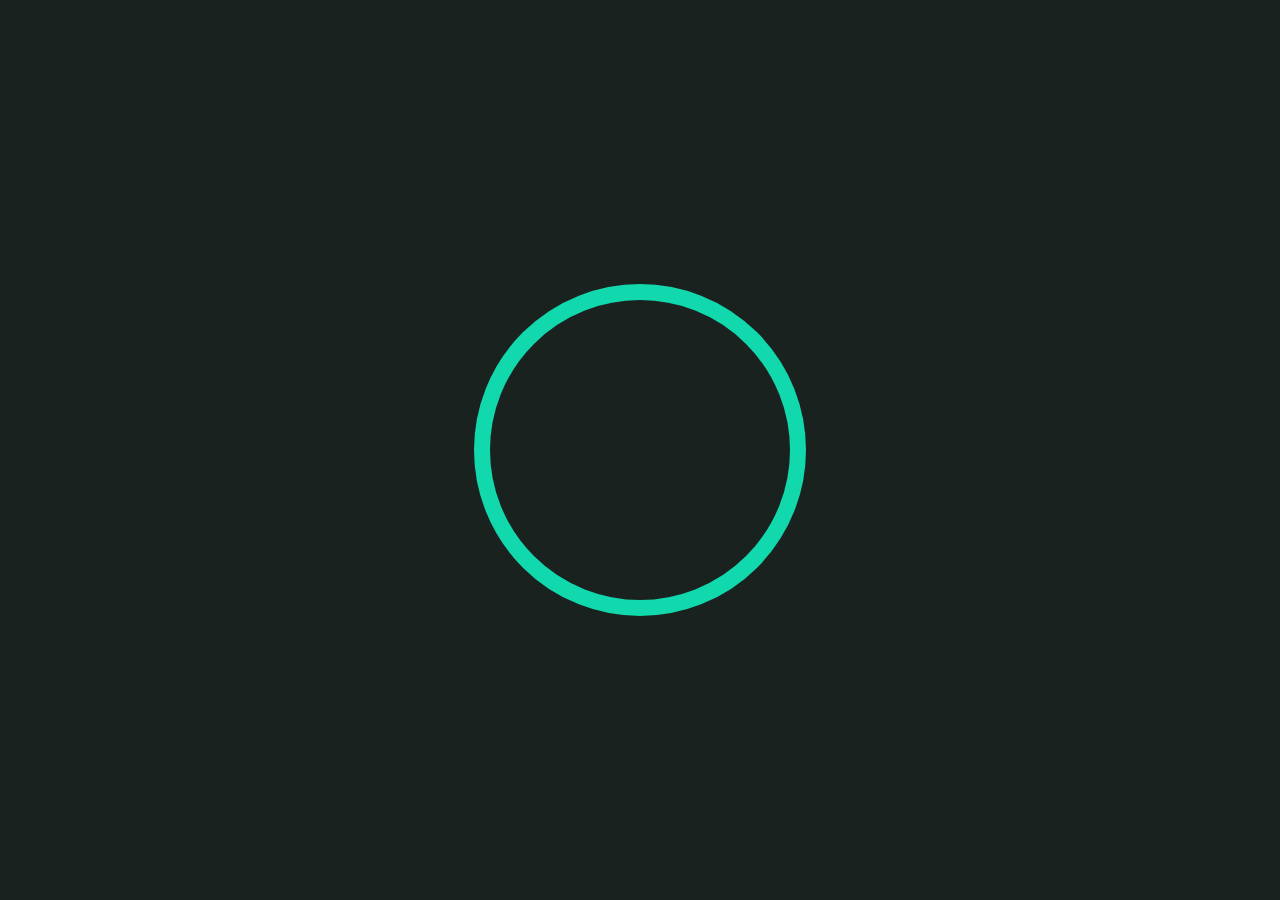
<file: proyecto2/Index.html>
<!DOCTYPE html>
<html lang="es">
<head>
    <meta charset="UTF-8">
    <meta name="viewport" content="width=device-width, initial-scale=1.0">
    <title>Reloj Digital</title>
    <link rel="stylesheet" href="./css/Style.css" >
</head>
<body>
    <div class="Reloj"></div>
    <script src="./Script.js"></script>
</body>
</html>
</file>
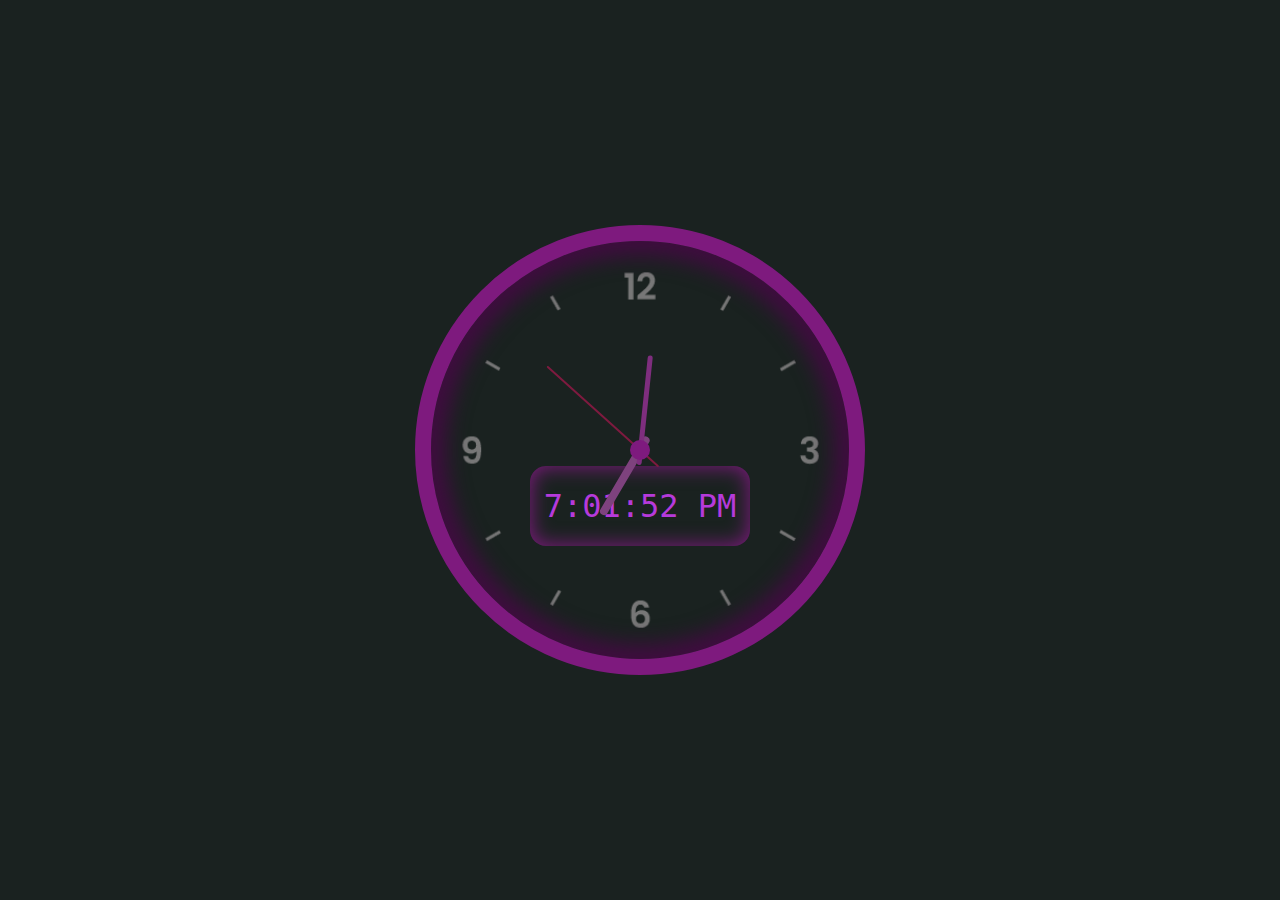
<file: proyecto4/Index.html>
<!DOCTYPE html>
<html lang="es">
<head>
    <meta charset="UTF-8">
    <meta name="viewport" content="width=device-width, initial-scale=1.0">
    <title>Reloj analogo</title>
    <link rel="StyleSheet" href="./CSS/Styles.css">
</head>
<body>
    <div class="reloj">
        <div class="horas"></div>
        <div class="minutos"></div>
        <div class="segundos"></div>
        <div class="Reloj"></div>
    </div>
    <script src="./Script.js"></script>
</body>
</html>
</file>
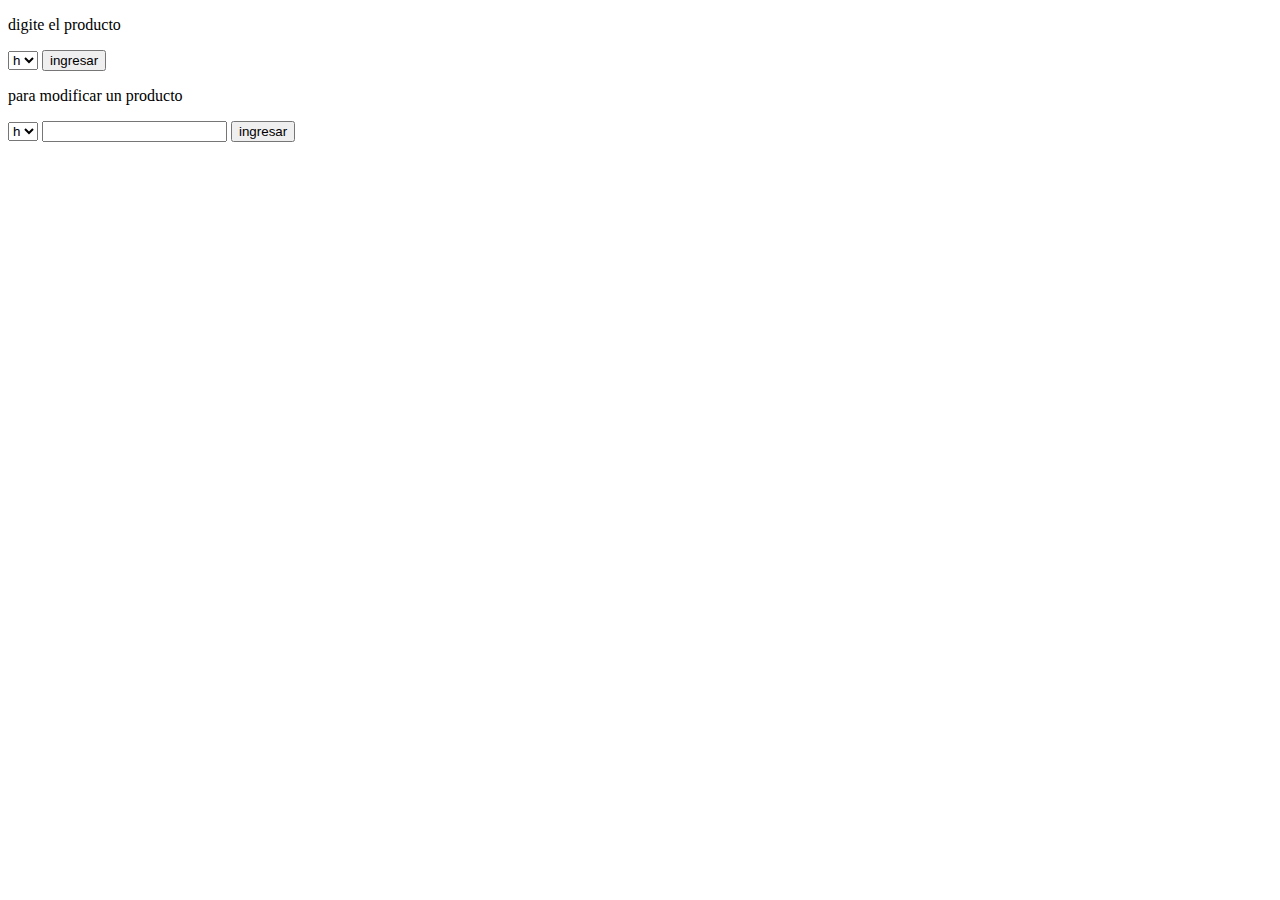
<file: proyecto0/inicio.html>
<!DOCTYPE html>
<html lang="en">
<head>
    <meta charset="UTF-8">
    <meta name="viewport" content="width=device-width, initial-scale=1.0">
    <title>Document</title>
</head>
<body>
    <form action="" method="post">
        <p>digite el producto</p>
        <select>
            <option value="1">h</option>
            <option value="2">l</option>
            <option value="3">s</option>
        </select>
        <button type="submit"> ingresar</button>
    </form>
    <p>para modificar un producto</p>
    <form action="" method="post">
        <select>
            <option value="1">h</option>
            <option value="2">l</option>
            <option value="3">s</option>
        </select>
        <input value="">
        <button type="submit"> ingresar</button>
    </form>
    <script>
            var item=id

        const car=[]
        function agregar(id) {
            var item=id
            car.push(item)
        }
        function del(id) {
            var index=car.length
            var item=id
            car.splice(index,item)

        }
        function mod(id,id2) {
            var index=car.length
            var item=id
            car.push(index,id)()
        }
    </script>
</body>
</html>
</file>
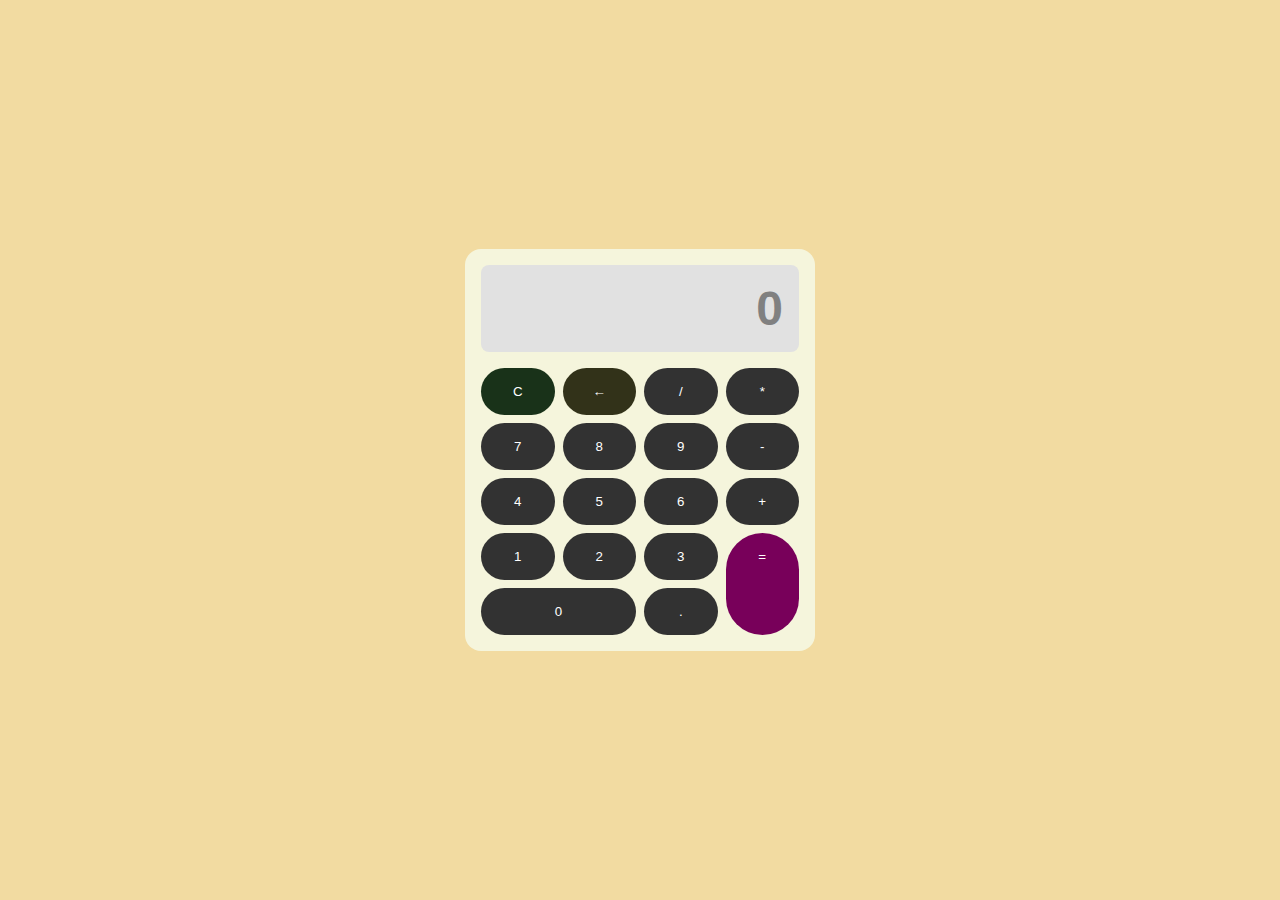
<file: proyecto1/cal.html>
<!DOCTYPE html>
<html lang="es">
<head>
    <meta charset="UTF-8">
    <meta name="viewport" content="width=device-width, initial-scale=1.0">
    <title>calculadora</title>
    <link rel="stylesheet" href="./CSS/styles.css">
</head>
<body>
    <div class="calculadora">
        <div class="pantalla">0</div>
        <button class="boton" id="limpiar">C</button>
        <button class="boton" id="borrar">←</button>
        <button class="boton">/</button>
        <button class="boton">*</button>
        <button class="boton">7</button>
        <button class="boton">8</button>
        <button class="boton">9</button>
        <button class="boton">-</button>
        <button class="boton">4</button>
        <button class="boton">5</button>
        <button class="boton">6</button>
        <button class="boton">+</button>
        <button class="boton">1</button>
        <button class="boton">2</button>
        <button class="boton">3</button>
        <button class="boton" id="igual">=</button>
        <button class="boton" id="zero">0</button>
        <button class="boton">.</button>
    </div>
    <script src="./cal.js"></script>
</body>
</html>
</file>
<file: proyecto2/css/Style.css>
body {
    margin: 0;
    min-height:  100vh;
    display: grid;
    justify-content: center;
    align-items: center;
    background-color: rgb(26, 34, 32);
}
.Reloj{
    border: 1rem solid rgb(17, 216, 173);
    width: 300px;
    height: 300px;
    display: flex;
    justify-content: center;
    align-items: center;
    border-radius: 50vh;
    font-family: monospace;
    font-size: 3rem;
    color: rgb(17, 216, 173);
}
</file>
<file: proyecto4/CSS/Styles.css>
*{
    margin: 0;
    padding: 0;
    box-sizing: border-box;
}
body{
    display: flex;
    align-items: center;
    justify-content: center;
    min-height: 100vh;
    background-color: rgb(26, 34, 32);
}
.reloj{
    width: 450px;
    height: 450px;
    display: flex;
    justify-content: center;
    align-items: center;
    background-image: url("../IMG/reloj.png");
    background-size: cover;
    border: 1rem solid rgb(126, 26, 126);
    border-radius: 50vh;
    box-shadow: inset 0px 0px 20px 15px rgb(63, 13, 63);
}
.reloj::before{
    content: '';
    position: absolute;
    width: 20px;
    height: 20px;
    background-color: rgb(126, 26, 126);
    border-radius: 50vh;
    z-index: 10000;
}
.horas{
    width: 150px;
    height: 150px;
}
.minutos{
    width: 190px;
    height: 190px;
}
.segundos{
    width: 250px;
    height: 250px;
}
.horas::before{
    content: '';
    position: absolute;
    width: 8px;
    height: 90px;
    background-color: rgb(126, 66, 126);
    z-index: 10;
    border-radius: 50vh;
}
.minutos::before{
    content: '';
    position: absolute;
    width: 5px;
    height: 110px;
    background-color: rgb(126, 46, 126);
    z-index: 11;
    border-radius: 50vh;
}
.segundos::before{
    content: '';
    position: absolute;
    width: 1.8px;
    height: 150px;
    background-color: rgb(126, 26, 63);
    z-index: 12;
    border-radius: 50vh;
}
.horas,.minutos,.segundos{
    display: flex;
    justify-content: center;
    position: absolute;
    border-bottom: 50vh;
}
.Reloj{
    width: 220px;
    height: 80px;
    display: flex;
    justify-content: center;
    align-items: center;
    font-family: monospace;
    font-size: 2rem;
    color: rgb(182, 58, 219);
    margin-top: 7rem;
    box-shadow: inset 0px 0px 20px 1px rgb(126, 26, 126);
    border-radius: 1rem;
}
</file>
<file: proyecto1/CSS/styles.css>
*{
    margin: 0;
    padding: 0;
    box-sizing: border-box;
    font-family: sans-serif;
}
body{
    min-height:  100vh;
    background-color: rgb(242,219,161);
    justify-content: center;
    display: flex;
    align-items: center;
}
.calculadora{
background-color: beige;
color: gray;
display: grid;
grid-template-columns: repeat(4,1fr);
width: 350px;
padding: 1rem;
border-radius: 1rem;
gap: 0.5rem;
}
.pantalla{
    grid-column: 1/5;
    background-color: rgb(225,225,225);
    padding:  1rem;
    font-size: 3rem;
    text-align: right;
    border-radius: 0.5rem;
    font-weight: 600;
    margin-bottom: 0.5rem;
}
.boton{
    background-color: rgb(50, 50, 50);
    color: white;
    border: 0;
    padding: 1rem;
    font-size: 1;
    display: flex;
    justify-content: center;
    border-radius: 8rem;
    align-content: center;
    cursor: pointer;
}
.boton:hover{
    background-color: rgb(50, 25, 50);
}
#zero{
    grid-column: span 2;
}
#igual{
    grid-row: span 2;
    background-color: rgb(120, 0,90 );
}
#igual:hover{
    background-color: rgb(50, 25, 50);
}
#limpiar{
background-color: rgb(25, 50, 25);
}
#borrar{
background-color: rgb(50, 50, 25);
}

#limpiar:hover{
cursor: progress;}
#borrar:hover{
cursor: grabbing;
}
</file>
